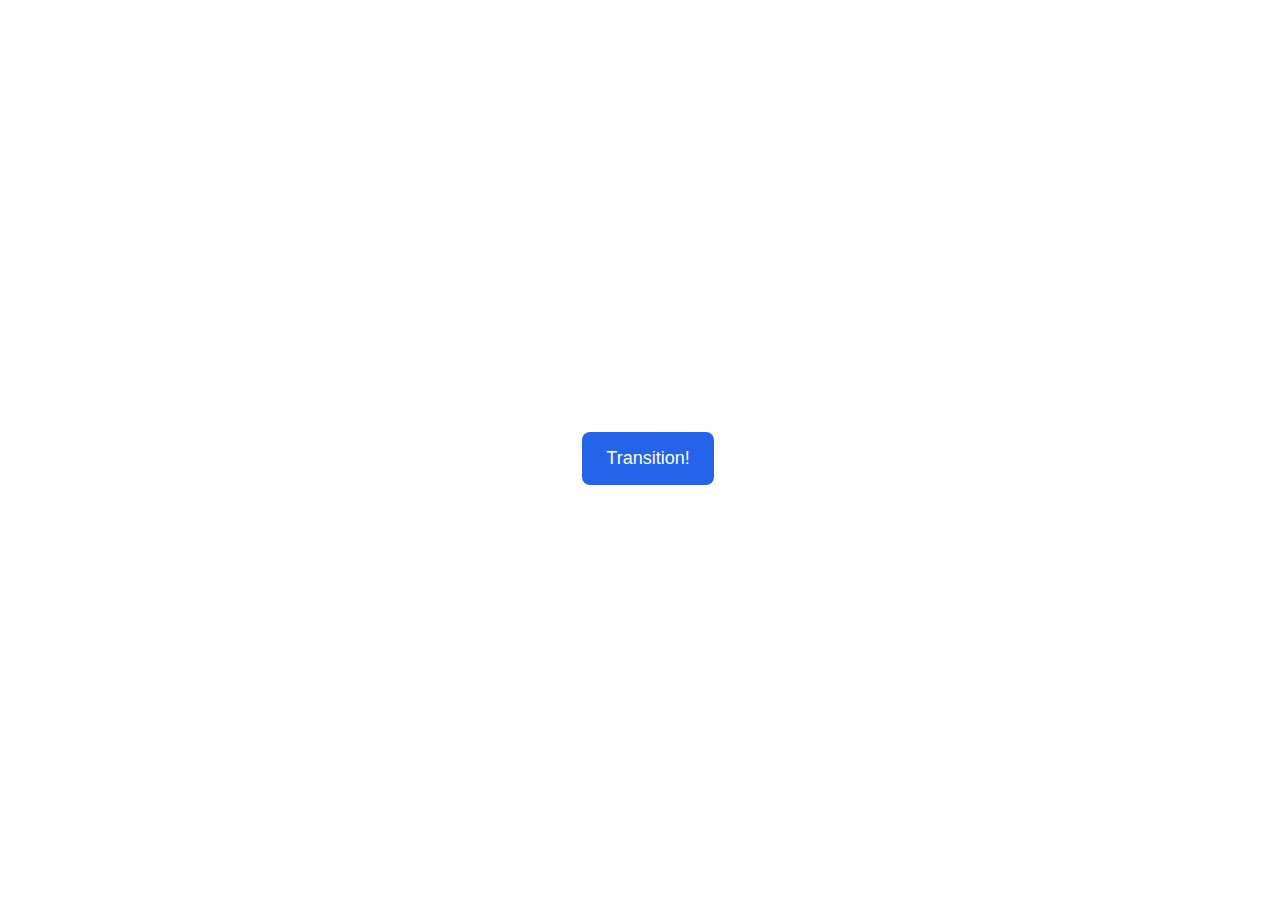
<file: animation/01-button-hover/index.html>
<!DOCTYPE html>
<html lang="en">
  <head>
    <meta charset="UTF-8" />
    <meta http-equiv="X-UA-Compatible" content="IE=edge" />
    <meta name="viewport" content="width=device-width, initial-scale=1.0" />
    <title>Button Hover</title>
    <link rel="stylesheet" href="style.css" />
  </head>
  <body>
    <div id="transition-container">
      <button>Transition!</button>
    </div>
  </body>
</html>
</file>
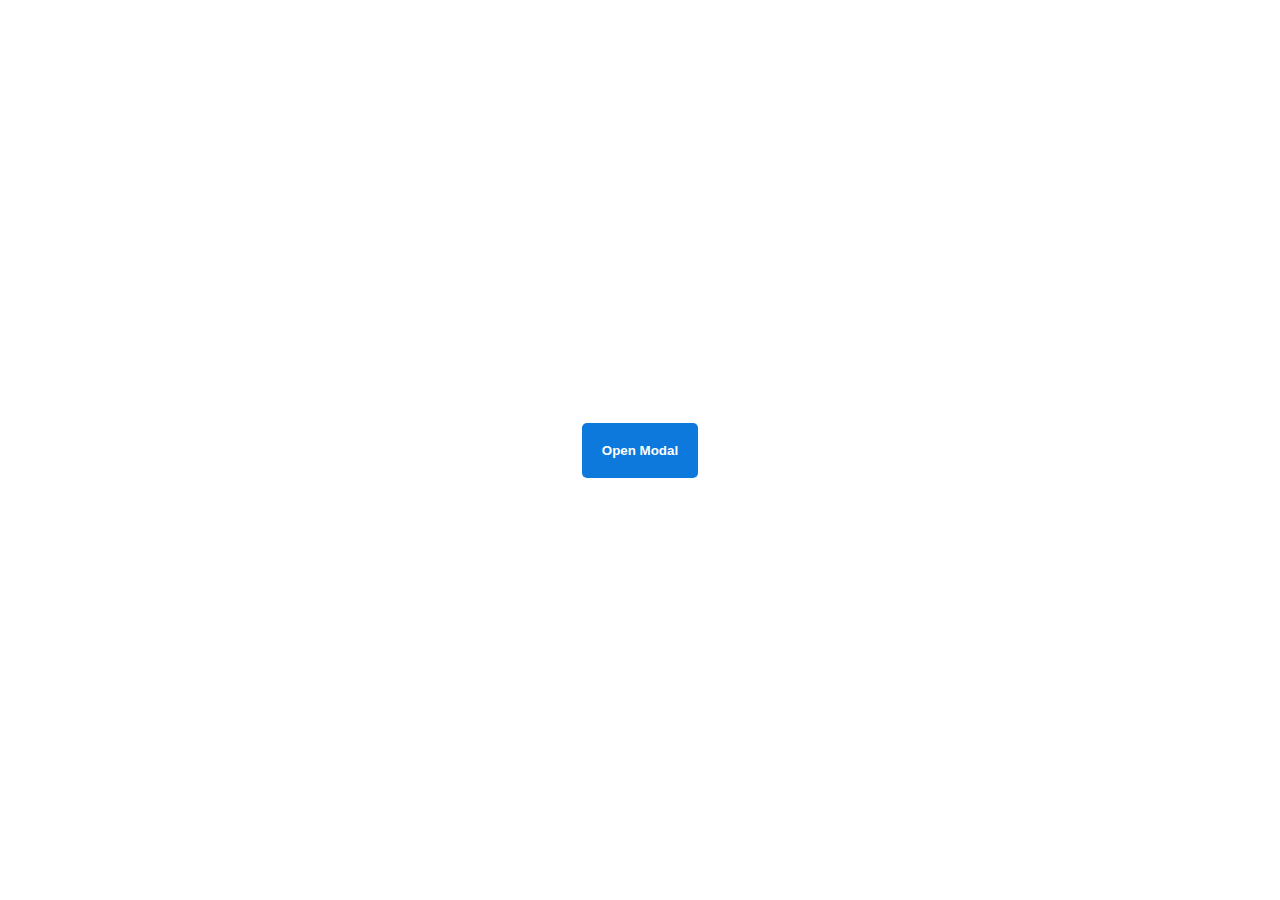
<file: animation/02-pop-up/index.html>
<!DOCTYPE html>
<html lang="en">
  <head>
    <meta charset="UTF-8" />
    <meta http-equiv="X-UA-Compatible" content="IE=edge" />
    <meta name="viewport" content="width=device-width, initial-scale=1.0" />
    <title>Popup</title>
    <link rel="stylesheet" href="style.css" />
  </head>
  <body>
    <div class="backdrop"></div>
    <div class="popup-modal">
      <h1>Look at me!</h1>
      <p>I'm a pop up dialog!</p>
      <button id="close-modal">Close Modal</button>
    </div>
    <div class="button-container">
      <button id="trigger-modal">Open Modal</button>
    </div>
    <script src="script.js"></script>
  </body>
</html>
</file>
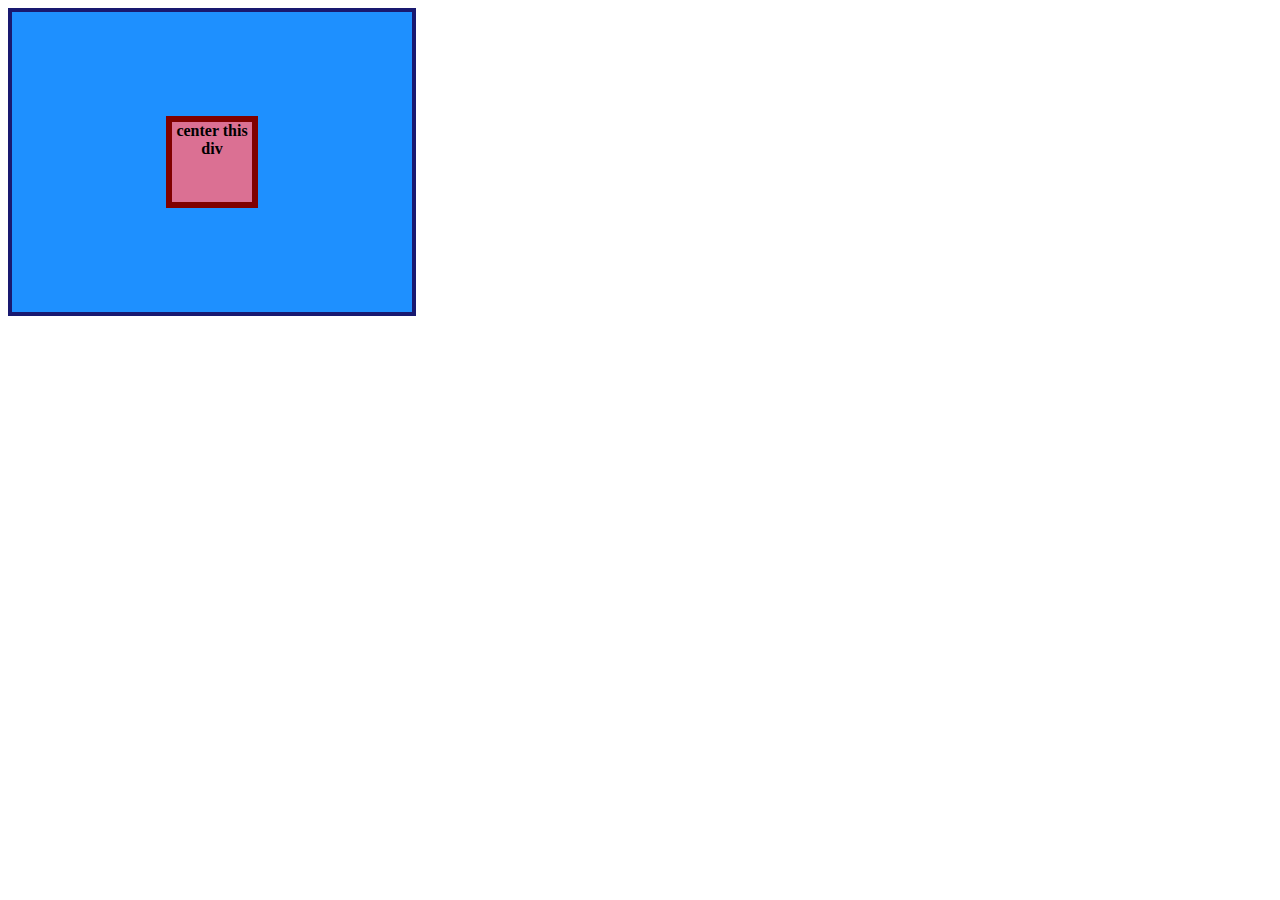
<file: flex/01-flex-center/index.html>
<!DOCTYPE html>
<html lang="en">
  <head>
    <meta charset="UTF-8">
    <meta http-equiv="X-UA-Compatible" content="IE=edge">
    <meta name="viewport" content="width=device-width, initial-scale=1.0">
    <title>CENTER THIS DIV</title>
    <link rel="stylesheet" href="style.css">
  </head>
  <body>
    <div class="container">
      <div class="box">center this div</div>
    </div>
  </body>
</html>
</file>
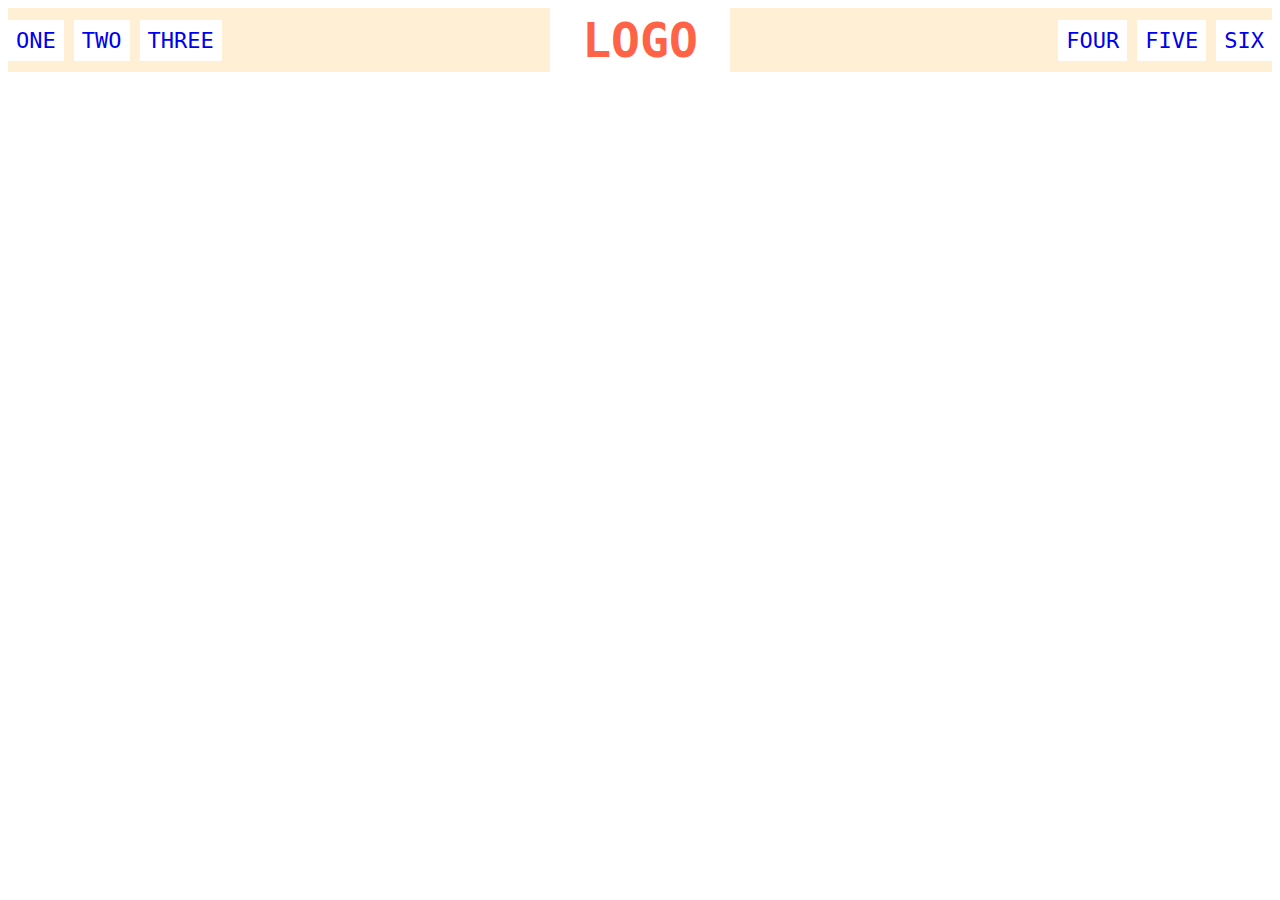
<file: flex/02-flex-header/index.html>
<!DOCTYPE html>
<html lang="en">
  <head>
    <meta charset="UTF-8">
    <meta http-equiv="X-UA-Compatible" content="IE=edge">
    <meta name="viewport" content="width=device-width, initial-scale=1.0">
    <title>Flex Header</title>
    <link rel="stylesheet" href="style.css">
  </head>
  <body>
    <div class="header">
      <div class="left-links">
        <ul>
          <li><a href="#">ONE</a></li>
          <li><a href="#">TWO</a></li>
          <li><a href="#">THREE</a></li>
        </ul>
      </div>
      <div class="logo">LOGO</div>
      <div class="right-links">
        <ul>
          <li><a href="#">FOUR</a></li>
          <li><a href="#">FIVE</a></li>
          <li><a href="#">SIX</a></li>
        </ul>
      </div>
    </div>
  </body>
</html>
</file>
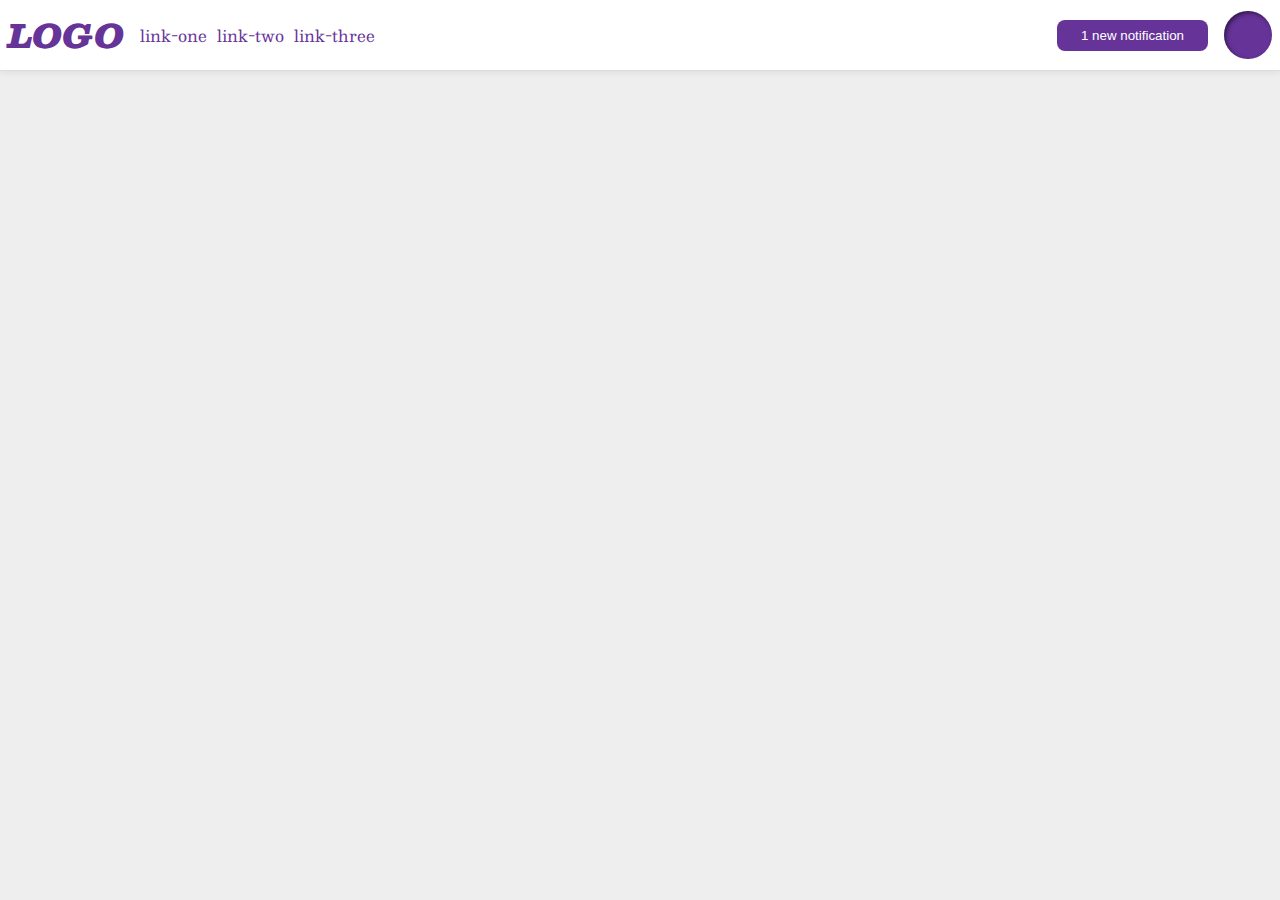
<file: flex/03-flex-header-2/index.html>
<!DOCTYPE html>
<html lang="en">
  <head>
    <meta charset="UTF-8">
    <meta http-equiv="X-UA-Compatible" content="IE=edge">
    <meta name="viewport" content="width=device-width, initial-scale=1.0">
    <title>Flex Header 2</title>
    <link rel="stylesheet" href="style.css">
  </head>
  <body>
    <div class="header">
      <div class="left">
      <div class="logo">
        LOGO
      </div>
      <ul class="links">
        <li><a href="google.com">link-one</a></li>
        <li><a href="google.com">link-two</a></li>
        <li><a href="google.com">link-three</a></li>
      </ul>
      </div>
      <div class="right">
      <button class="notifications">
        1 new notification
      </button>
      <div class="profile-image"></div>
      </div>
    </div>
  </body>
</html>
</file>
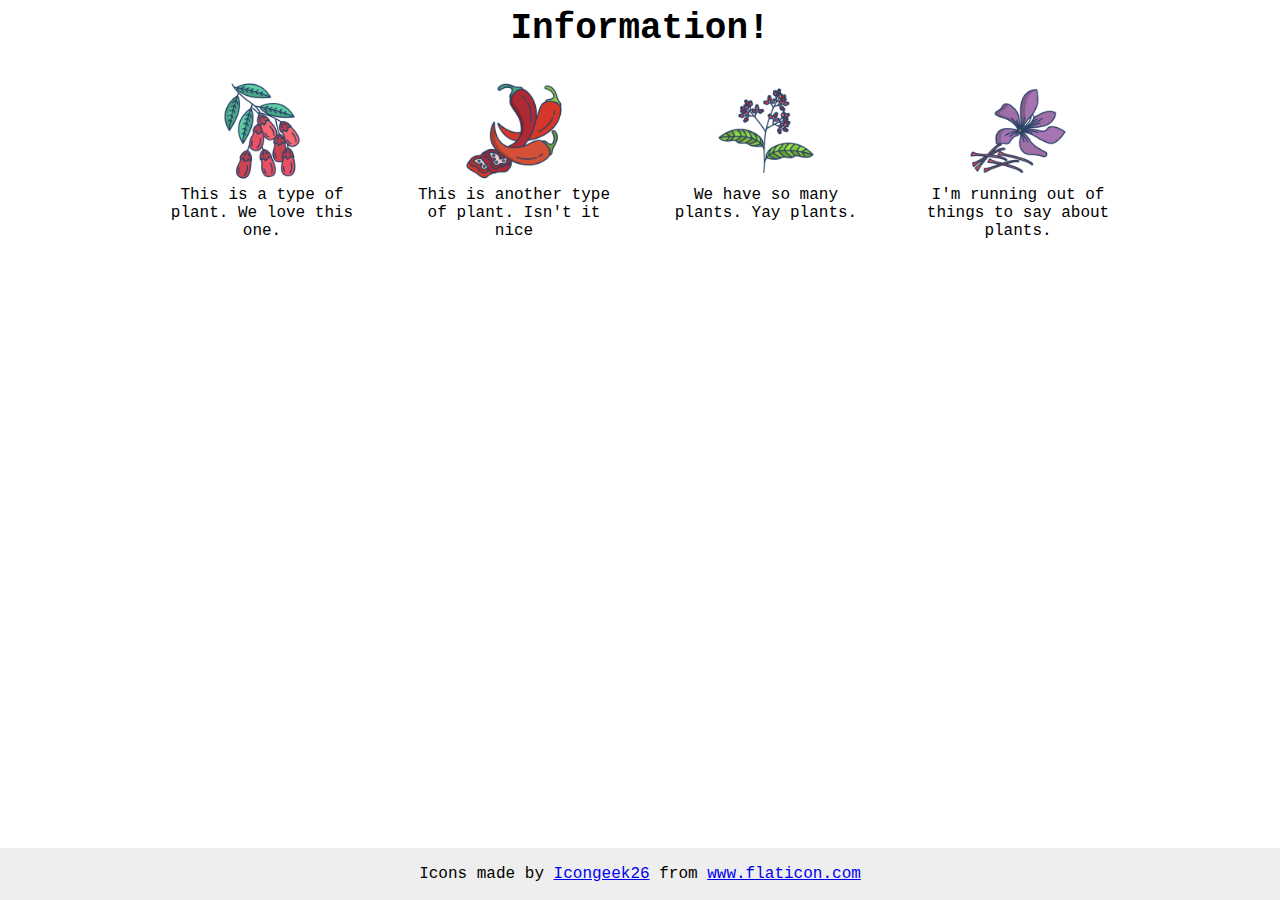
<file: flex/04-flex-information/index.html>
<!DOCTYPE html>
<html lang="en">
  <head>
    <meta charset="UTF-8">
    <meta http-equiv="X-UA-Compatible" content="IE=edge">
    <meta name="viewport" content="width=device-width, initial-scale=1.0">
    <title>Information</title>
    <link rel="stylesheet" href="style.css">
  </head>
  <body>
    <div class="title">Information!</div>

    <div class="container">
      <div class="items">
        <img src="./images/barberry.png" alt="barberry">
        <div class="text">This is a type of plant. We love this one.</div></div>
      <div class="items">
        <img src="./images/chilli.png" alt="chili">
        <div class="text">This is another type of plant. Isn't it nice</div></div>
      <div class="items">
        <img src="./images/pepper.png" alt="pepper">
        <div class="text">We have so many plants. Yay plants.</div></div>
      <div class="items">
        <img src="./images/saffron.png" alt="saffron">
          <div class="text">I'm running out of things to say about plants.</div></div></div>
    <!-- disregard this section, it's here to give attribution to the creator of these icons -->
    <div class="footer">
      <div>Icons made by <a href="https://www.flaticon.com/authors/icongeek26" title="Icongeek26">Icongeek26</a> from <a href="https://www.flaticon.com/" title="Flaticon">www.flaticon.com</a></div>
    </div>
  </body>
</html>
</file>
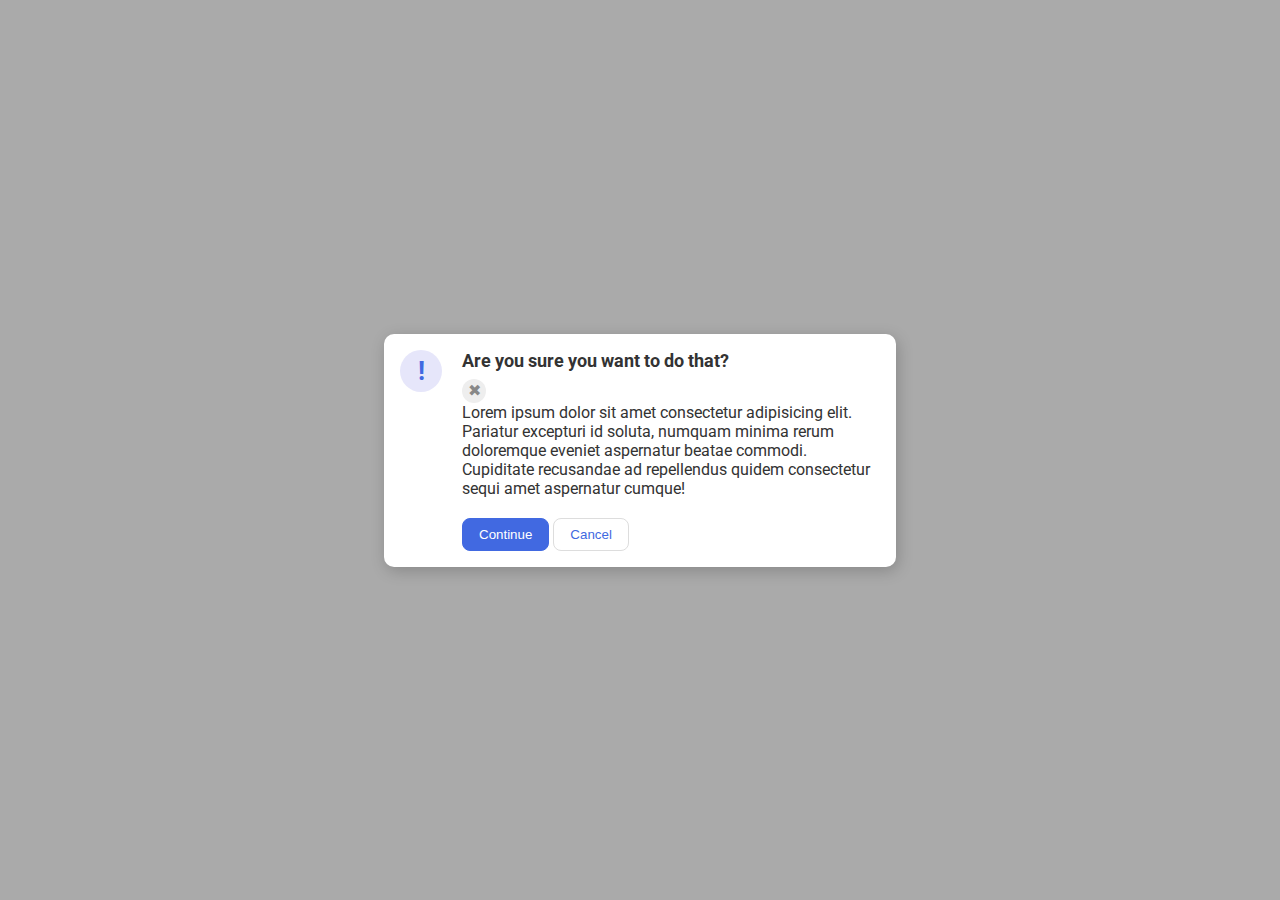
<file: flex/05-flex-modal/index.html>
<!DOCTYPE html>
<html lang="en">
  <head>
    <meta charset="UTF-8">
    <meta http-equiv="X-UA-Compatible" content="IE=edge">
    <meta name="viewport" content="width=device-width, initial-scale=1.0">
    <link rel="stylesheet" href="style.css">
    <title>Modal</title>
  </head>
  <body>
    <div class="modal">
      <div class="icon">!</div>
      <div class="things">
        <div class="header">Are you sure you want to do that?</div>
        <div class="close-button">✖</div>
        <div class="text">Lorem ipsum dolor sit amet consectetur adipisicing elit. Pariatur excepturi id soluta, numquam minima rerum doloremque eveniet aspernatur beatae commodi. Cupiditate recusandae ad repellendus quidem consectetur sequi amet aspernatur cumque!</div>
        <button class="continue">Continue</button>
        <button class="cancel">Cancel</button>
      </div>
    </div>
  </body>
</html>
</file>
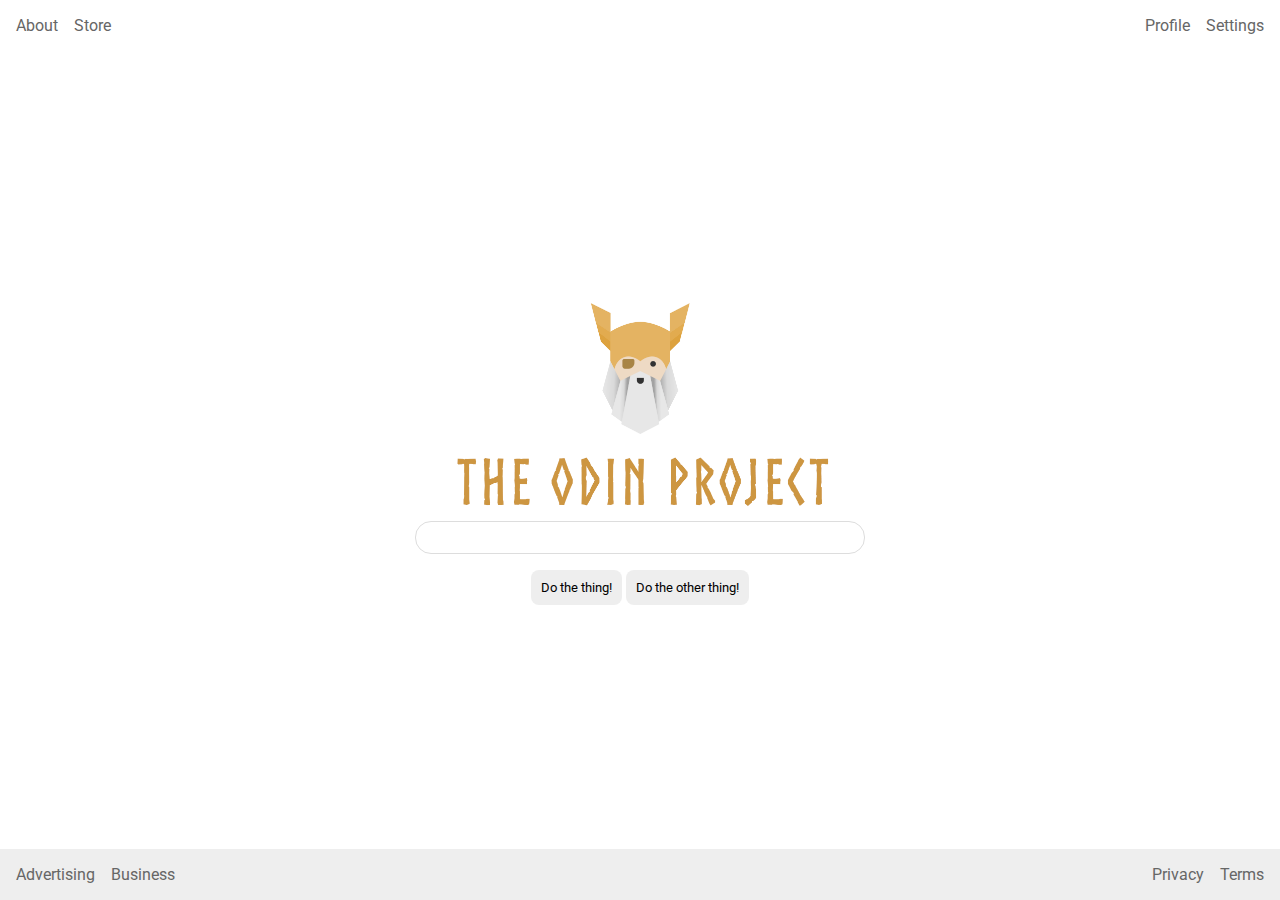
<file: flex/06-flex-layout/index.html>
<!DOCTYPE html>
<html lang="en">
  <head>
    <meta charset="UTF-8">
    <meta http-equiv="X-UA-Compatible" content="IE=edge">
    <meta name="viewport" content="width=device-width, initial-scale=1.0">
    <title>LAYOUT</title>
    <link rel="stylesheet" href="./style.css">
  </head>
  <body>
    <div class="header">
      <ul class="left-links">
        <li><a href="#">About</a></li>
        <li><a href="#">Store</a></li>
      </ul>
      <ul class="right-links">
        <li><a href="#">Profile</a></li>
        <li><a href="#">Settings</a></li>
      </ul>
    </div>
    <div class="content">
      <img src="./logo.png" alt="">
      <div class="input">
        <input type="text">
      </div>
      <div class="buttons">
        <button>Do the thing!</button>
        <button>Do the other thing!</button>
      </div>
    </div>
    <div class="footer">
      <ul class="left-links">
        <li><a href="#">Advertising</a></li>
        <li><a href="#">Business</a></li>
      </ul>
      <ul class="right-links">
        <li><a href="#">Privacy</a></li>
        <li><a href="#">Terms</a></li>
      </ul>
    </div>
  </body>
</html>
</file>
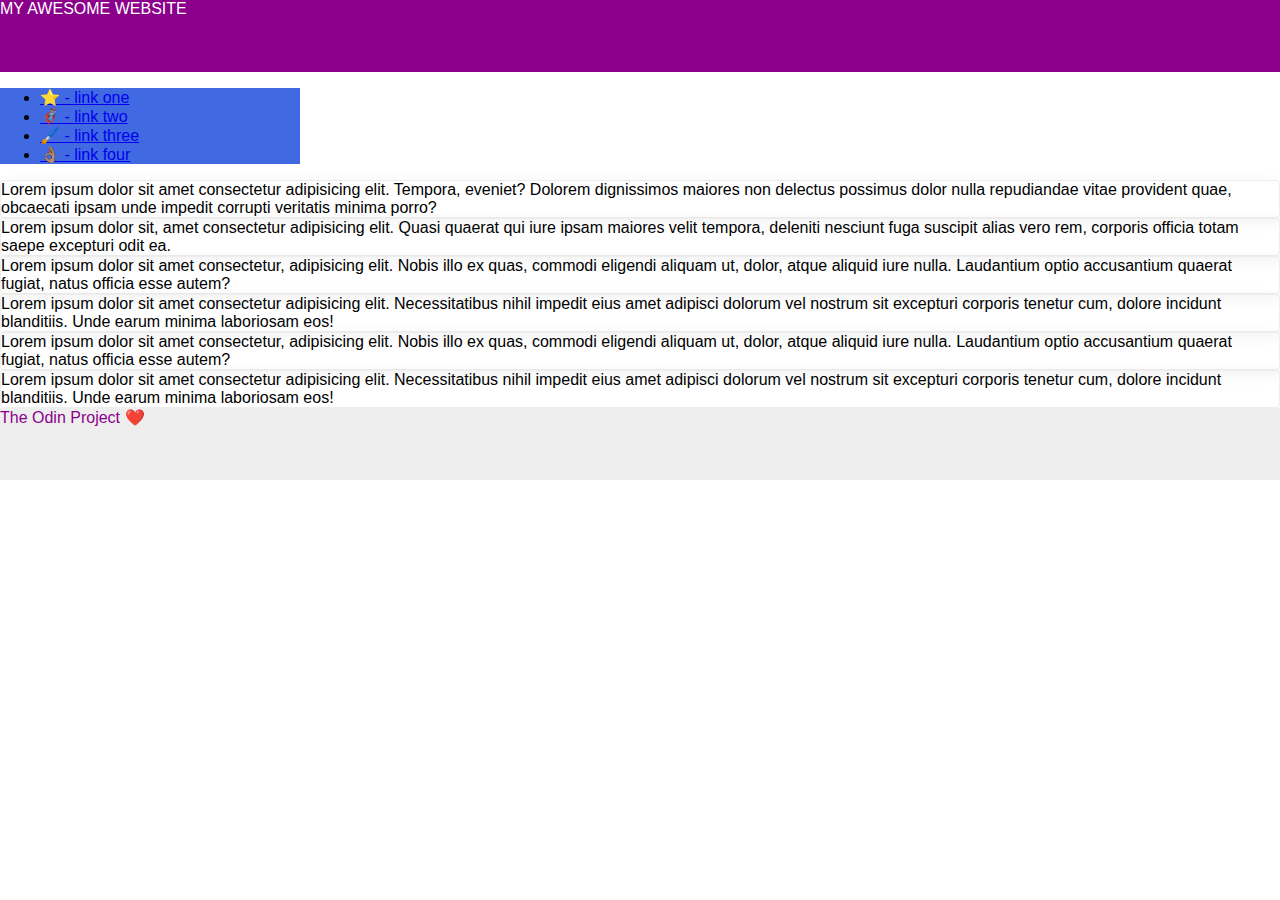
<file: flex/07-flex-layout-2/index.html>
<!DOCTYPE html>
<html lang="en">
  <head>
    <meta charset="UTF-8">
    <meta http-equiv="X-UA-Compatible" content="IE=edge">
    <meta name="viewport" content="width=device-width, initial-scale=1.0">
    <title>The Holy Grail</title>
    <link rel="stylesheet" href="style.css">
  </head>
  <body>
    <div class="header">
      MY AWESOME WEBSITE
    </div>
    
    <div class="sidebar">
      <ul>
        <li><a href="#">⭐ - link one</a></li>
        <li><a href="#">🦸🏽‍♂️ - link two</a></li>
        <li><a href="#">🖌️ - link three</a></li>
        <li><a href="#">👌🏽 - link four</a></li>
      </ul>
    </div>

    <div class="card">Lorem ipsum dolor sit amet consectetur adipisicing elit. Tempora, eveniet? Dolorem dignissimos maiores non delectus possimus dolor nulla repudiandae vitae provident quae, obcaecati ipsam unde impedit corrupti veritatis minima porro?</div>
    <div class="card">Lorem ipsum dolor sit, amet consectetur adipisicing elit. Quasi quaerat qui iure ipsam maiores velit tempora, deleniti nesciunt fuga suscipit alias vero rem, corporis officia totam saepe excepturi odit ea.</div>
    <div class="card">Lorem ipsum dolor sit amet consectetur, adipisicing elit. Nobis illo ex quas, commodi eligendi aliquam ut, dolor, atque aliquid iure nulla. Laudantium optio accusantium quaerat fugiat, natus officia esse autem?</div>
    <div class="card">Lorem ipsum dolor sit amet consectetur adipisicing elit. Necessitatibus nihil impedit eius amet adipisci dolorum vel nostrum sit excepturi corporis tenetur cum, dolore incidunt blanditiis. Unde earum minima laboriosam eos!</div>
    <div class="card">Lorem ipsum dolor sit amet consectetur, adipisicing elit. Nobis illo ex quas, commodi eligendi aliquam ut, dolor, atque aliquid iure nulla. Laudantium optio accusantium quaerat fugiat, natus officia esse autem?</div>
    <div class="card">Lorem ipsum dolor sit amet consectetur adipisicing elit. Necessitatibus nihil impedit eius amet adipisci dolorum vel nostrum sit excepturi corporis tenetur cum, dolore incidunt blanditiis. Unde earum minima laboriosam eos!</div>
    
    <div class="footer">
      The Odin Project ❤️
    </div>
  </body>
</html>
</file>
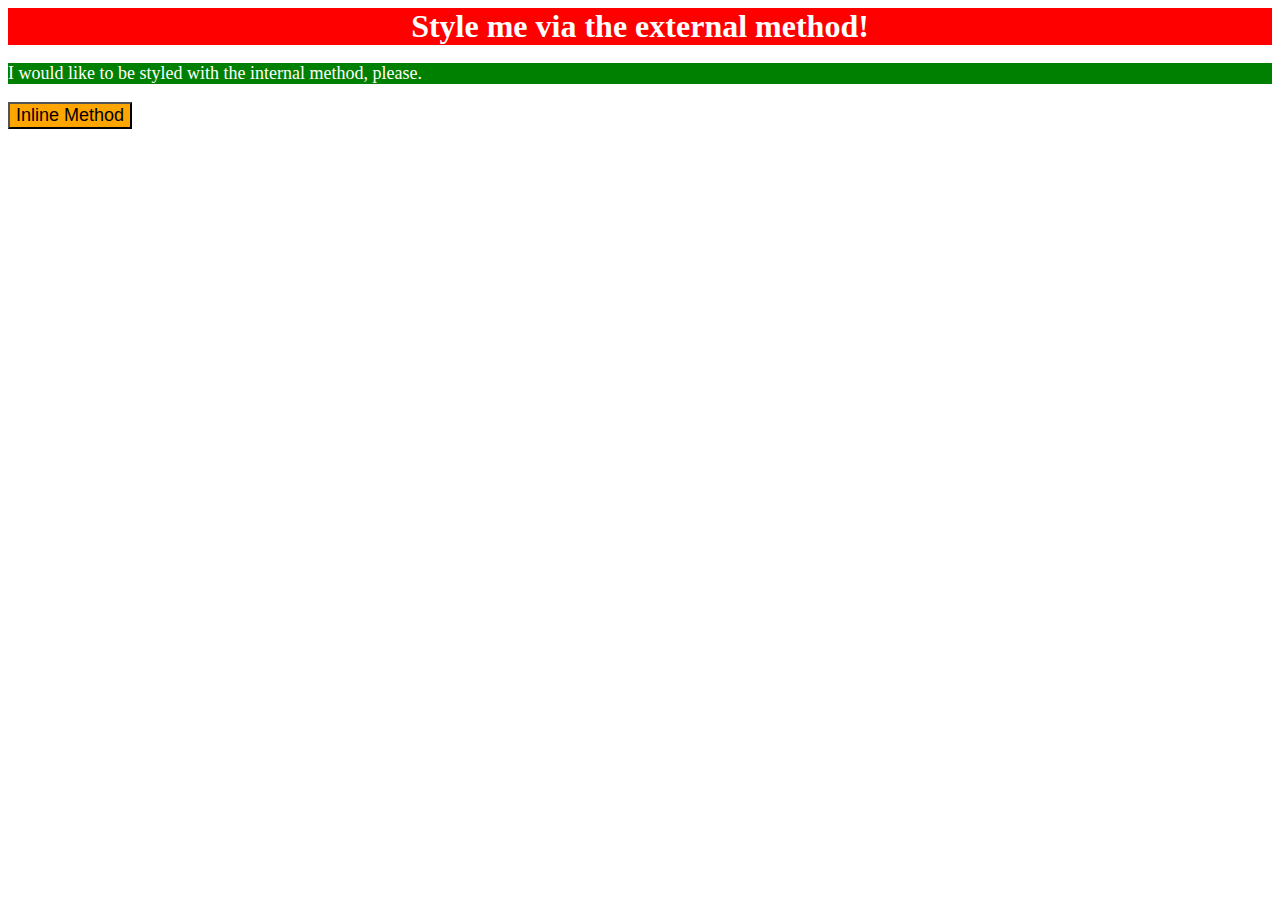
<file: foundations/01-css-methods/index.html>
<!DOCTYPE html>
<html lang="en">
  <head>
    <meta charset="UTF-8">
    <meta http-equiv="X-UA-Compatible" content="IE=edge">
    <meta name="viewport" content="width=device-width, initial-scale=1.0">
    <title>Methods for Adding CSS</title>
    <link rel="stylesheet" href="styles.css">
    <style>
      p {
        background-color: green;
        color: white;
        font-size: 18px;
      }
    </style>
  </head>
  <body>
    <div>Style me via the external method!</div>
    <p>I would like to be styled with the internal method, please.</p>
    <button style="background-color: orange; font-size: 18px;">Inline Method</button>

  </body>
</html>
</file>
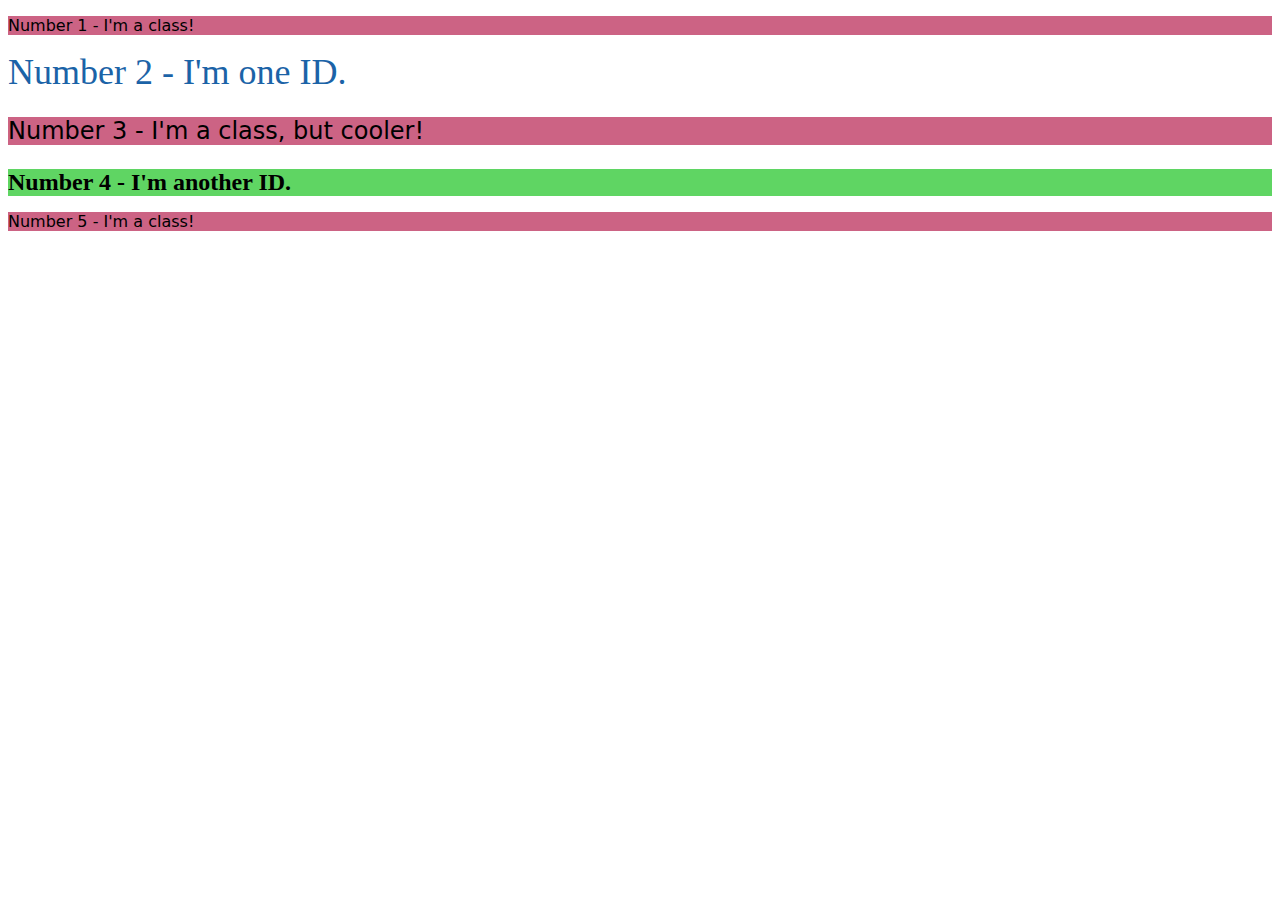
<file: foundations/02-class-id-selectors/index.html>
<!DOCTYPE html>
<html lang="en">
  <head>
    <meta charset="UTF-8">
    <meta http-equiv="X-UA-Compatible" content="IE=edge">
    <meta name="viewport" content="width=device-width, initial-scale=1.0">
    <title>Class and ID Selectors</title>
    <link rel="stylesheet" href="style.css">
  </head>
  <body>
    <p class="odd">Number 1 - I'm a class!</p>
    <div id="one">Number 2 - I'm one ID.</div>
    <p class="extra odd">Number 3 - I'm a class, but cooler!</p>
    <div id="two">Number 4 - I'm another ID.</div>
    <p class="odd">Number 5 - I'm a class!</p>
  </body>
</html>
</file>
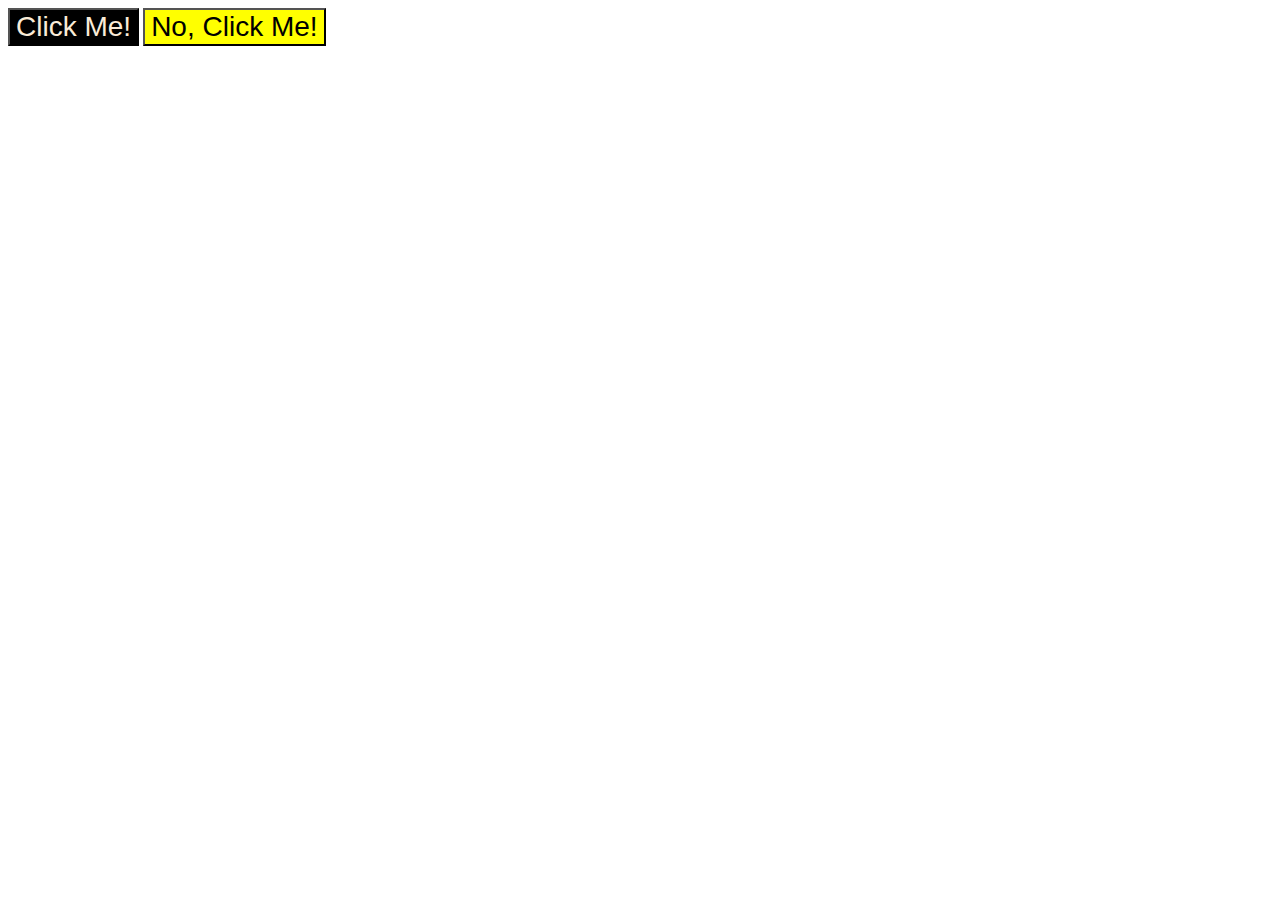
<file: foundations/03-grouping-selectors/index.html>
<!DOCTYPE html>
<html lang="en">
  <head>
    <meta charset="UTF-8">
    <meta http-equiv="X-UA-Compatible" content="IE=edge">
    <meta name="viewport" content="width=device-width, initial-scale=1.0">
    <title>Grouping Selectors</title>
    <link rel="stylesheet" href="style.css">
  </head>
  <body>
    <button class="one button">Click Me!</button>
    <button class="two button">No, Click Me!</button>
  </body>
</html>
</file>
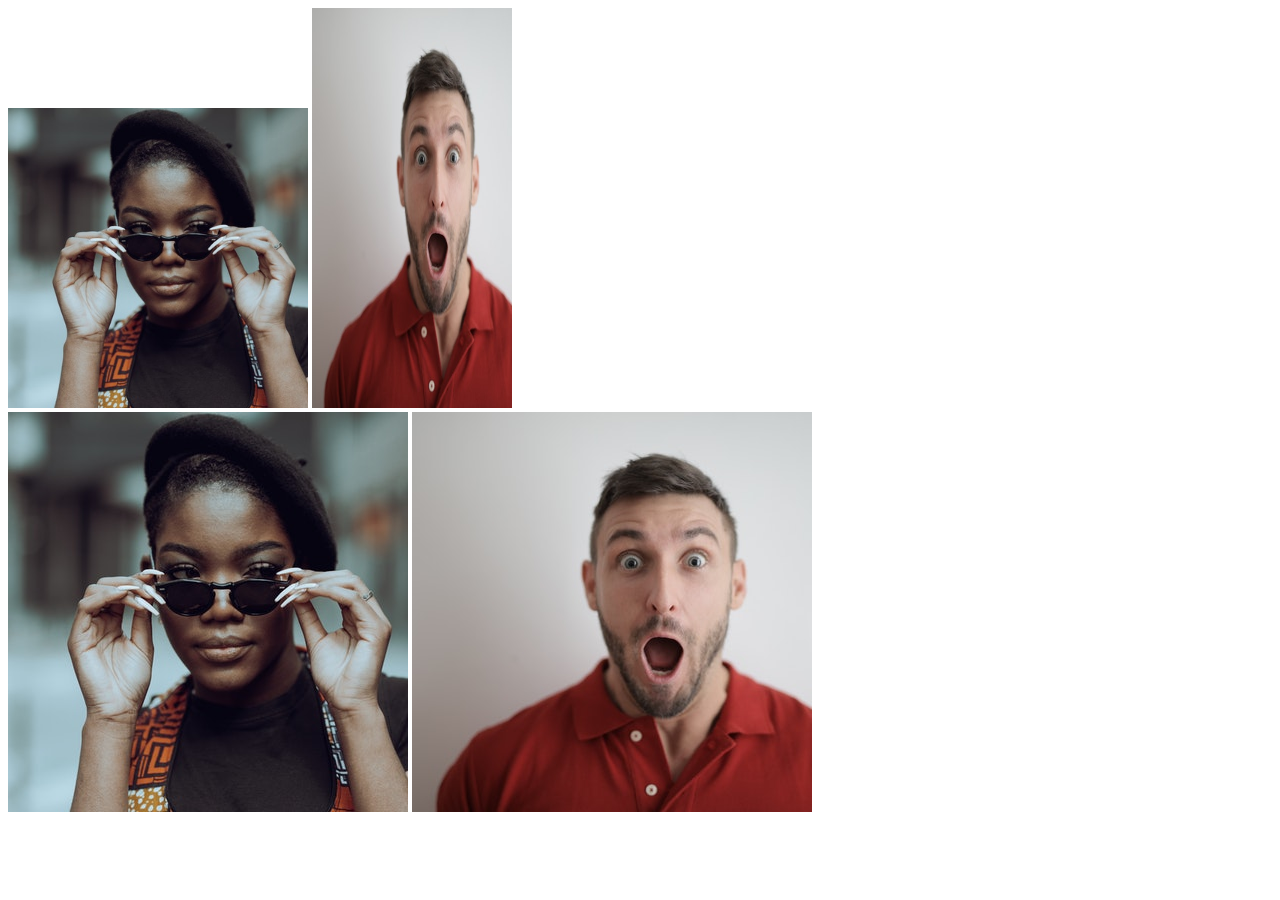
<file: foundations/04-chaining-selectors/index.html>
<!DOCTYPE html>
<html lang="en">
  <head>
    <meta charset="UTF-8">
    <meta http-equiv="X-UA-Compatible" content="IE=edge">
    <meta name="viewport" content="width=device-width, initial-scale=1.0">
    <title>Chaining Selectors</title>
    <link rel="stylesheet" href="style.css">
  </head>
  <body>
    <!-- Use the classes BELOW this line -->
    <div>
      <img class="avatar proportioned" src="./pexels-katho-mutodo-8434791.jpg" alt="">
      <img class="avatar distorted" src="./pexels-andrea-piacquadio-3777931.jpg" alt="">
    </div>
    <!-- Use the classes ABOVE this line -->
    <div>
      <img class="original proportioned" src="./pexels-katho-mutodo-8434791.jpg" alt="">
      <img class="original distorted" src="./pexels-andrea-piacquadio-3777931.jpg" alt="">
    </div>
  </body>
</html>
</file>
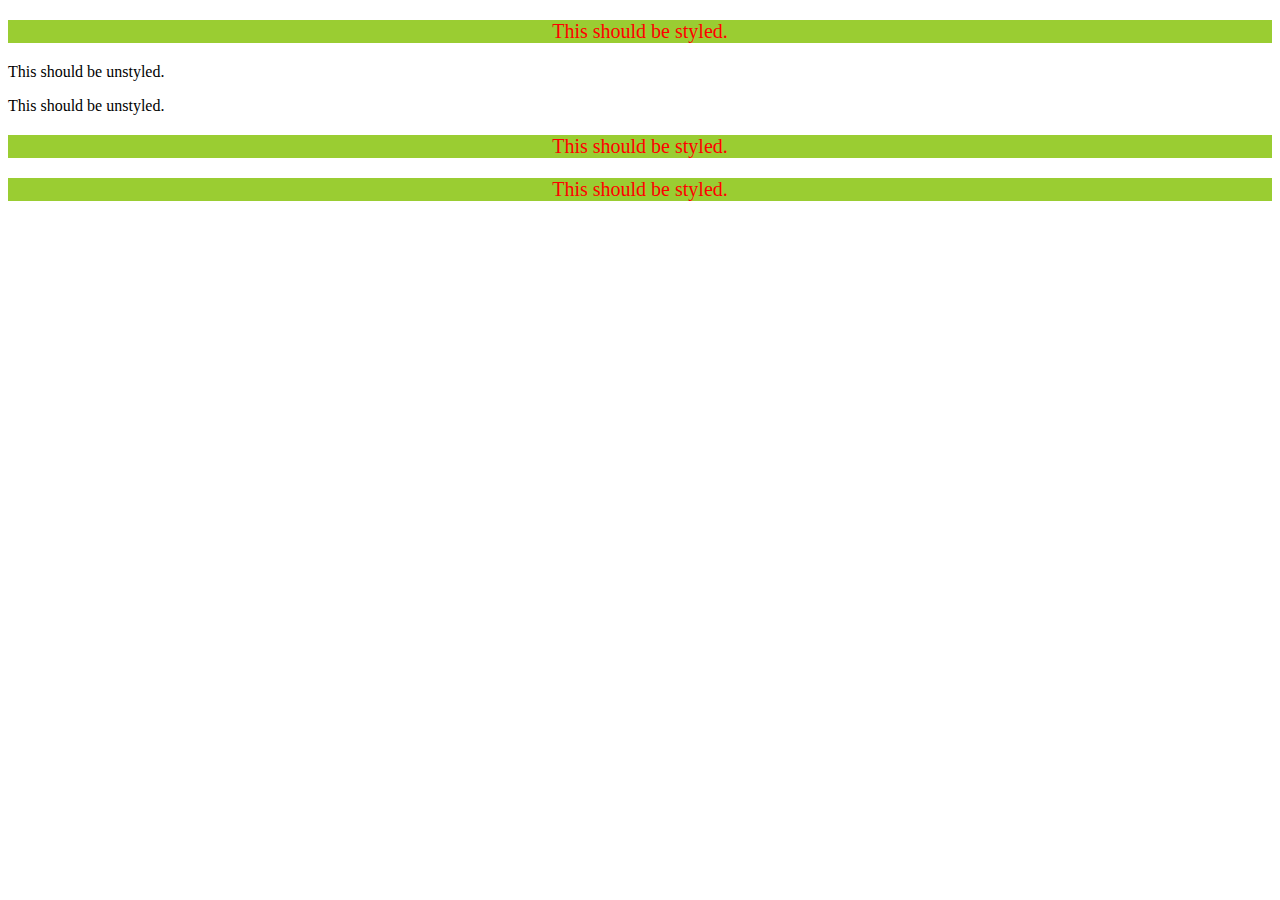
<file: foundations/05-descendant-combinator/index.html>
<!DOCTYPE html>
<html lang="en">
  <head>
    <meta charset="UTF-8">
    <meta http-equiv="X-UA-Compatible" content="IE=edge">
    <meta name="viewport" content="width=device-width, initial-scale=1.0">
    <title>Descendant Combinator</title>
    <link rel="stylesheet" href="style.css">
  </head>
  <body>
    <div class="container">
      <p class="text">This should be styled.</p>
    </div>
    <p class="text">This should be unstyled.</p>
    <p class="text">This should be unstyled.</p>
    <div class="container">
      <p class="text">This should be styled.</p>
      <p class="text">This should be styled.</p>
    </div>
  </body>
</html>
</file>
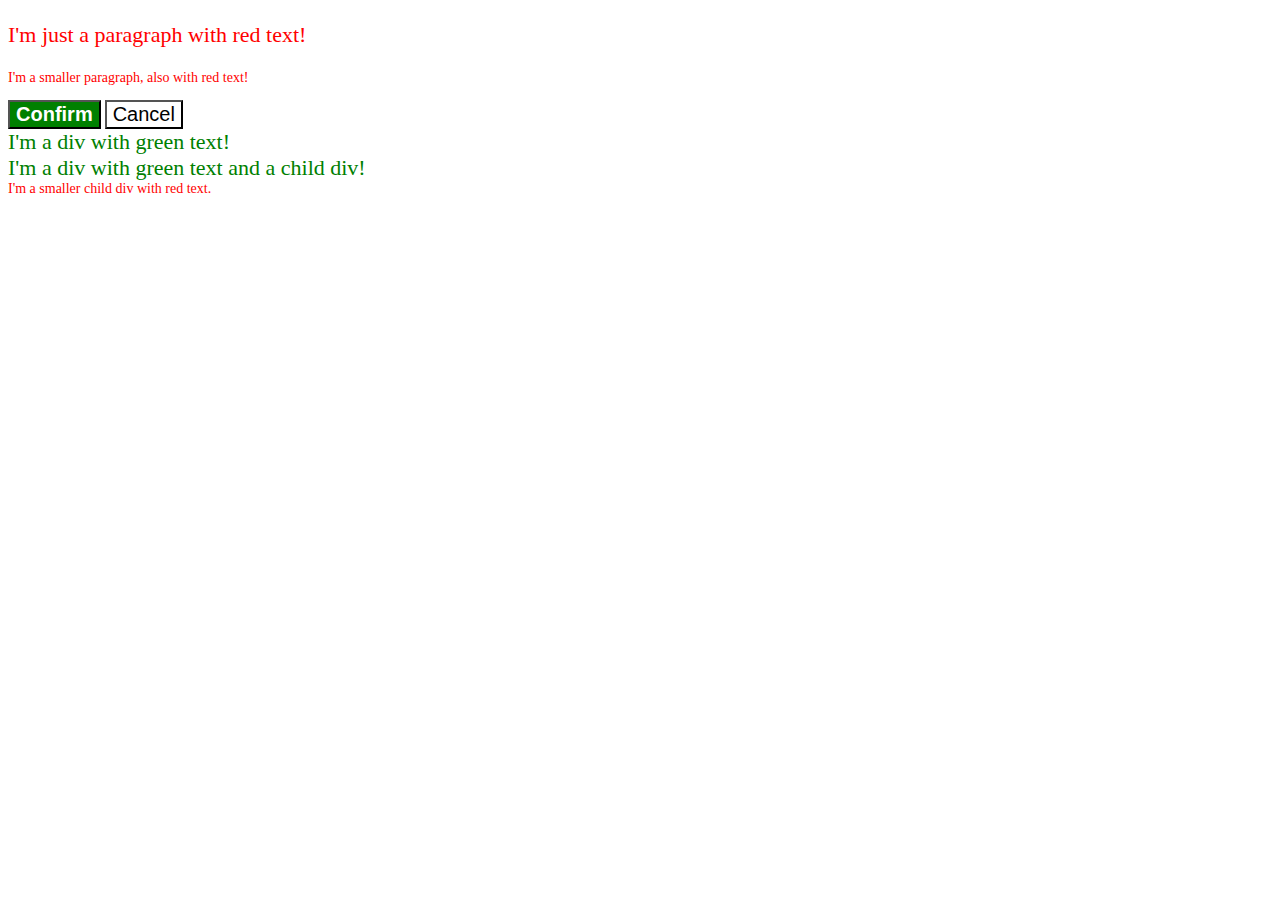
<file: foundations/06-cascade-fix/index.html>
<!DOCTYPE html>
<html lang="en">
  <head>
    <meta charset="UTF-8">
    <meta http-equiv="X-UA-Compatible" content="IE=edge">
    <meta name="viewport" content="width=device-width, initial-scale=1.0">
    <title>Fix the Cascade</title>
    <link rel="stylesheet" href="style.css">
  </head>
  <body>
    <p class="para">I'm just a paragraph with red text!</p>
    <p class="para small-para">I'm a smaller paragraph, also with red text!</p>

    <button id="confirm-button" class="button confirm">Confirm</button>
    <button id="cancel-button" class="button cancel">Cancel</button>

    <div class="text">I'm a div with green text!</div>
    <div class="text">I'm a div with green text and a child div!
      <div class="text child">I'm a smaller child div with red text.</div>
    </div>
  </body>
</html>
</file>
<file: animation/01-button-hover/style.css>
#transition-container {
  width: 100vw;
  height: 100vh;
  display: flex;
  flex-direction: column;
  justify-content: center;
  align-items: center;
  font-family: Arial, sans-serif;
}

button {
  border-radius: 8px;
  border: none;
  background-color: #2563eb;
  color: white;
  font-size: 18px;
  padding: 16px 24px;
  text-align: center;
}
</file>
<file: animation/02-pop-up/style.css>
* {
  padding: 0;
  margin: 0;
}

body {
  overflow: hidden;
}

.button-container {
  width: 100vw;
  height: 100vh;
  background-color: #ffffff;
  opacity: 100%;
  display: flex;
  align-items: center;
  justify-content: center;
}

button {
  padding: 20px;
  color: #ffffff;
  background-color: #0e79dd;
  border: none;
  border-radius: 5px;
  font-weight: 600;
}

.popup-modal {
  padding: 32px 64px;
  background-color: white;
  border: 1px solid black;
  border-radius: 10px;
  position: fixed;
  top: 50%;
  left: 50%;
  transform-origin: center;
  transform: translate(-50%, -50%);
  pointer-events: none;
  opacity: 0%;
  text-align: center;
}
.popup-modal p {
  margin-bottom: 24px
}

.backdrop {
  pointer-events: none;
  position: fixed;
  inset: 0;
  background: #000;
  opacity: 0%;
}

.popup-modal.show {
  opacity: 100%;
  pointer-events: all;
}

.backdrop.show {
  opacity: 30%;
}
</file>
<file: flex/01-flex-center/style.css>
.container {
  background: dodgerblue;
  border: 4px solid midnightblue;
  width: 400px;
  height: 300px;
  display: flex;
  justify-content: center;
  align-items: center;
}

.box {
  background: palevioletred;
  font-weight: bold;
  text-align: center;
  border: 6px solid maroon;
  width: 80px;
  height: 80px;

}
</file>
<file: flex/02-flex-header/style.css>
.header  {
  font-family: monospace;
  background: papayawhip;
  display: flex;
  justify-content: space-between;
  align-items: center;
}

.logo {
  font-size: 48px;
  font-weight: 900;
  color: tomato;
  background: white;
  padding: 4px 32px;
}

ul {
  /* this removes the dots on the list items*/
  list-style-type: none;
  display: flex;
  margin: 0px;
  padding: 0px;
  gap: 10px;
}

a {
  font-size: 22px;
  background: white;
  padding: 8px;
  /* this removes the line under the links */
  text-decoration: none;
}
</file>
<file: flex/03-flex-header-2/style.css>
/* this is some magical font-importing.  
you'll learn about it later. */
@import url('https://fonts.googleapis.com/css2?family=Besley:ital,wght@0,400;1,900&display=swap');

body {
  margin: 0;
  background: #eee;
  font-family: Besley, serif;
}


.header {
  background: white;
  border-bottom: 1px solid #ddd;
  box-shadow: 0 0 8px rgba(0,0,0,.1);
  display: flex;
  justify-content: space-between;
  padding: 8px;

}

.left, .right {
  display: flex;
  align-items: center;
  gap: 16px;
}


.profile-image {
  background: rebeccapurple;
  box-shadow: inset 2px 2px 4px rgba(0,0,0,.5);
  border-radius: 50%;
  width: 48px;
  height:  48px;
}

.logo {
  color: rebeccapurple;
  font-size: 32px;
  font-weight: 900;
  font-style: italic;
}

button {
  border: none;
  border-radius: 8px;
  background: rebeccapurple;
  color: white;
  padding: 8px 24px;
}

a {
  /* this removes the line under our links */
  text-decoration: none;
  color: rebeccapurple;
}

ul {
  list-style-type: none;
  display: flex;
  margin: 0;
  padding: 0;
  gap: 10px;
}
</file>
<file: flex/04-flex-information/style.css>
body {
  font-family: 'Courier New', Courier, monospace;
  text-align: center;
}

img {
  width: 100px;
  height: 100px;
}

.title {
  font-size: 36px;
  font-weight: 900;
  display: flex;
  flex: 1;
  justify-content: center;
  margin-bottom: 32px;
}

.container {
  display: flex;
  justify-content: center;
  gap: 52px;
}

.items {
  max-width: 200px;
}


/* do not edit this footer */
.footer {
  position: fixed;
  bottom: 0;
  left: 0;
  right: 0;
  height: 52px;
  display: flex;
  align-items: center;
  justify-content: center;
  background: #eee;
}
</file>
<file: flex/05-flex-modal/style.css>
@import url('https://fonts.googleapis.com/css2?family=Roboto:wght@400;700&display=swap');

html, body {
  height: 100%;
}

body {
  font-family: Roboto, sans-serif;
  margin: 0;
  background: #aaa;
  color: #333;
  /* I'll give you this one for free lol */
  display: flex;
  align-items: center;
  justify-content: center;
}

.modal {
  background: white;
  width: 480px;
  border-radius: 10px;
  box-shadow: 2px 4px 16px rgba(0,0,0,.2);
  display: flex;
  gap: 20px;
  padding: 16px;
}

.header {
  display: flex;
  align-items: center;
  justify-content: space-between;
  font-size: 18px;
  font-weight: bold;
  margin-bottom: 8px;
}

.text {
  margin-bottom: 20px;
}

.icon {
  color: royalblue;
  font-size: 26px;
  font-weight: 700;
  background: lavender;
  width: 42px;
  height: 42px;
  border-radius: 50%;
  display: flex;
  align-items: center;
  justify-content: center;
  flex-shrink: 0;
}

.close-button {
  background: #eee;
  border-radius: 50%;
  color: #888;
  font-weight: 400;
  font-size: 16px;
  height: 24px;
  width: 24px;
  display: flex;
  align-items: center;
  justify-content: center;
}

button {
  padding: 8px 16px;
  border-radius: 8px;
}

button.continue {
  background: royalblue;
  border: 1px solid royalblue;
  color: white;
}

button.cancel {
  background: white;
  border: 1px solid #ddd;
  color: royalblue;
}
</file>
<file: flex/06-flex-layout/style.css>
@import url('https://fonts.googleapis.com/css2?family=Roboto:wght@400;700&display=swap');

body {
  height: 100vh;
  margin: 0;
  overflow: hidden;
  font-family: Roboto, sans-serif;
  display: flex;
  flex-direction: column;
}

img {
  width: 600px;
}

button {
  font-family: Roboto, sans-serif;
  border: none;
  border-radius: 8px;
  background: #eee;
  padding: 10px 10px;
}

input {
  border: 1px solid #ddd;
  border-radius: 16px;
  padding: 8px 24px;
  width: 400px;
  margin-bottom: 16px;
}

.content {
  display: flex;
  flex: 1;
  flex-direction: column;
  justify-content: center;
  align-items: center;
}


a {
  color: #666;
  text-decoration: none;
}

.header,
.footer {
  display: flex;
  justify-content: space-between;
  padding: 16px;
}

.footer {
  background: #eee;
}

ul {
  display: flex;
  list-style: none;
  margin: 0;
  padding: 0;
  gap: 16px
}
</file>
<file: flex/07-flex-layout-2/style.css>
body {
  font-family: -apple-system, BlinkMacSystemFont, 'Segoe UI', Roboto, Oxygen, Ubuntu, Cantarell, 'Open Sans', 'Helvetica Neue', sans-serif;
  margin: 0;
  min-height: 100vh;
}

.header {
  height: 72px;
  background: darkmagenta;
  color: white;
}

.footer {
  height: 72px;
  background: #eee;
  color: darkmagenta;
}

.sidebar {
  width: 300px;
  background: royalblue;
}

.card {
  border: 1px solid #eee;
  box-shadow: 2px 4px 16px rgba(0,0,0,.06);
  border-radius: 4px;
}
</file>
<file: foundations/01-css-methods/styles.css>
div {
    background-color: red;
    color: white;
    font-size: 32px;
    font-weight: bold;
    text-align: center;
}
</file>
<file: foundations/02-class-id-selectors/style.css>
.odd {
    background-color: #CC6384;
    font-family: verdana, "DejaVu Sans", sans-serif; 
}

.extra {
    font-size: 24px;
}

#one {
    color: #1B63A7;
    font-size: 36px;
}

#two {
    background-color: #5FD563;
    font-size: 24px;
    font-weight: bold;
}
</file>
<file: foundations/03-grouping-selectors/style.css>
.button {
    font-size: 28px;
    font-family: Helvetica, 'Times New Roman', sans-serif;
}

.one {
    background-color: black;
    color: antiquewhite;
}

.two {
    background-color: yellow;
}
</file>
<file: foundations/04-chaining-selectors/style.css>
.avatar.proportioned {
    width: 300px;
}

.avatar.distorted {
    width: 200px;
    height: 400px;
}
</file>
<file: foundations/05-descendant-combinator/style.css>
.container .text {
    background-color: yellowgreen;
    color: red;
    font-size: 20px;
    text-align: center;
}
</file>
<file: foundations/06-cascade-fix/style.css>
.para,
.small-para {
  color: hsl(0, 100%, 50%);
}

.para {
  font-size: 22px;
}

.small-para {
  font-size: 14px;
}

.button {
  background-color: rgb(255, 255, 255);
  color: rgb(0, 0, 0);
  font-size: 20px;
}
.confirm {
  background: green;
  color: white;
  font-weight: bold;
} 



.text
.child {
  color: red;
  font-size: 14px;
}

div.text   {
  color: green;
  font-size: 22px;
}
</file>
